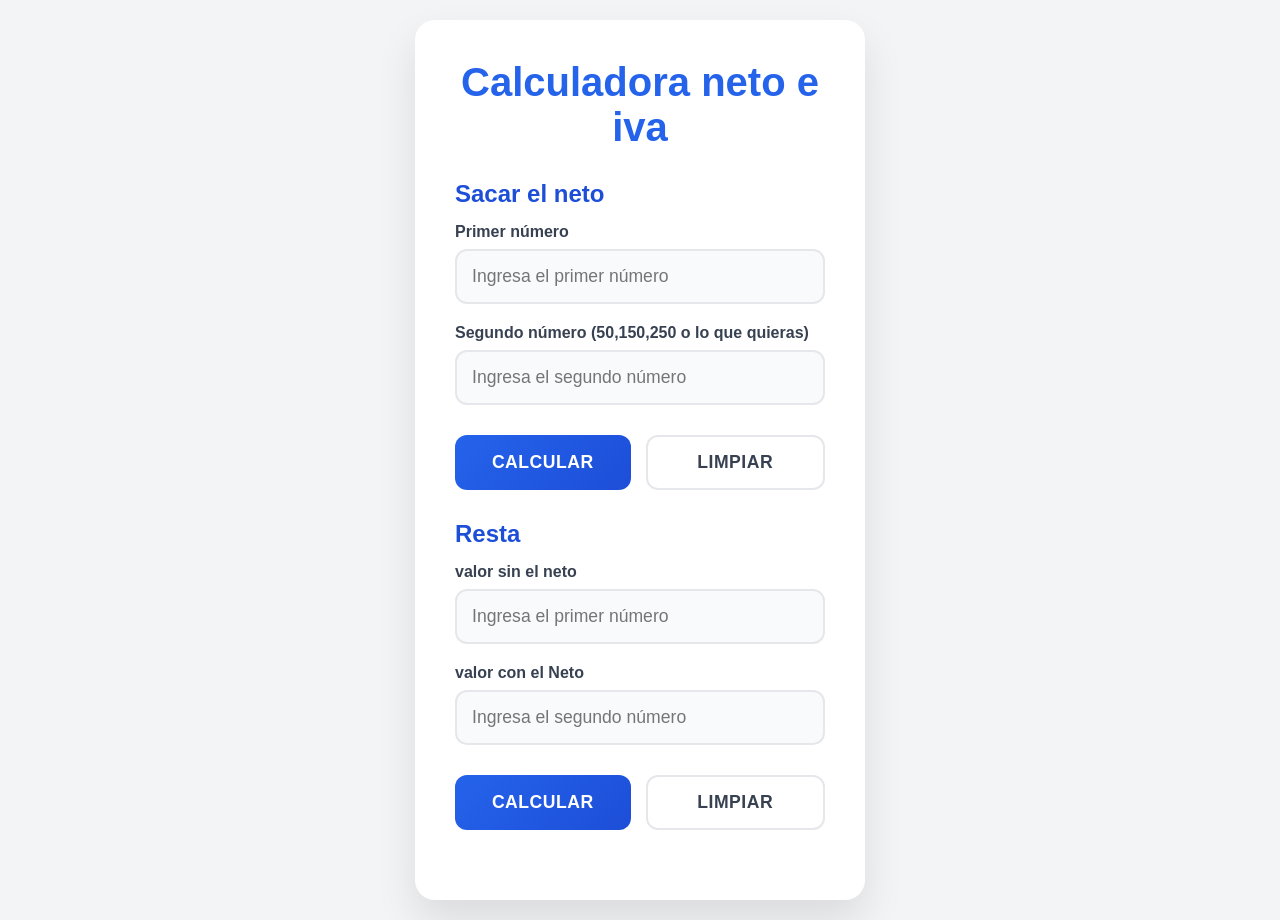
<file: index.html>
<!DOCTYPE html>
<html lang="es">
<head>
    <meta charset="UTF-8">
    <meta name="viewport" content="width=device-width, initial-scale=1.0">
    <title>Calculadora</title>
    <link rel="stylesheet" href="estilos.css">
</head>
<body>
    <div class="calculator-container">
        <div class="header">
            <h1 class="title">Calculadora neto e iva</h1>
        </div>

        <!-- Suma / División -->
        <form id="sumaForm">
            <h2 class="section-title">Sacar el neto</h2>
            <div class="input-group">
                <label for="suma1" class="label">Primer número</label>
                <input type="number" id="suma1" class="input-field" placeholder="Ingresa el primer número" step="any">
            </div>
            <div class="input-group">
                <label for="suma2" class="label">Segundo número (50,150,250 o lo que quieras)</label>
                <input type="number" id="suma2" class="input-field" placeholder="Ingresa el segundo número" step="any">
            </div>
            <div id="errorSuma" class="error-message hidden"></div>
            <div class="button-group">
                <button type="button" class="btn btn-primary" onclick="calcularSuma()">Calcular</button>
                <button type="button" class="btn btn-secondary" onclick="limpiarSuma()">Limpiar</button>
            </div>
            <div id="resultadoSuma" class="result-container hidden">
                <p class="operation-text" id="textoSuma"></p>
                <div class="result-value" id="valorSuma"></div>
                <p class="result-note">Redondeado a 3 decimales</p>
            </div>
        </form>

        <!-- Resta -->
        <form id="restaForm">
            <h2 class="section-title">Resta</h2>
            <div class="input-group">
                <label for="resta1" class="label">valor sin el neto</label>
                <input type="number" id="resta1" class="input-field" placeholder="Ingresa el primer número" step="any">
            </div>
            <div class="input-group">
                <label for="resta2" class="label">valor con el Neto</label>
                <input type="number" id="resta2" class="input-field" placeholder="Ingresa el segundo número" step="any">
            </div>
            <div id="errorResta" class="error-message hidden"></div>
            <div class="button-group">
                <button type="button" class="btn btn-primary" onclick="calcularResta()">Calcular</button>
                <button type="button" class="btn btn-secondary" onclick="limpiarResta()">Limpiar</button>
            </div>
            <div id="resultadoResta" class="result-container hidden">
                <p class="operation-text" id="textoResta"></p>
                <div class="result-value" id="valorResta"></div>
                <p class="result-note">Este es el valor del iva redondeado a 3 decimales</p>
            </div>
        </form>
    </div>

<script src="js.js"></script>
</body>
</html>
</file>
<file: estilos.css>
/* Reset */
* {
  margin: 0;
  padding: 0;
  box-sizing: border-box;
}

body {
  font-family: -apple-system, BlinkMacSystemFont, "Segoe UI", Roboto, Oxygen,
    Ubuntu, Cantarell, sans-serif;
  min-height: 100vh;
  display: flex;
  align-items: center;
  justify-content: center;
  padding: 20px;
  background: #f3f4f6;
}

/* Contenedor de la calculadora */
.calculator-container {
  background: white;
  border-radius: 20px;
  box-shadow: 0 20px 40px rgba(0, 0, 0, 0.1);
  padding: 40px;
  width: 100%;
  max-width: 450px;
  backdrop-filter: blur(10px);
  box-sizing: border-box;
}

/* Encabezado */
.header {
  text-align: center;
  margin-bottom: 30px;
}

.title {
  font-size: 2.5rem;
  font-weight: bold;
  color: #2563eb;
  margin-bottom: 10px;
}

.description {
  color: #6b7280;
  font-size: 1.1rem;
}

/* Inputs */
.input-group {
  margin-bottom: 20px;
}

.label {
  display: block;
  margin-bottom: 8px;
  font-weight: 600;
  color: #374151;
  font-size: 1rem;
}

.input-field {
  width: 100%;
  padding: 15px;
  border: 2px solid #e5e7eb;
  border-radius: 12px;
  font-size: 1.1rem;
  transition: all 0.3s ease;
  background: #f9fafb;
}

.input-field:focus {
  outline: none;
  border-color: #2563eb;
  box-shadow: 0 0 0 3px rgba(37, 99, 235, 0.1);
  background: white;
}

/* Mensaje de error */
.error-message {
  background: #fef2f2;
  border: 2px solid #fecaca;
  color: #dc2626;
  padding: 15px;
  border-radius: 12px;
  margin: 20px 0;
  font-weight: 500;
}

/* Botones */
.button-group {
  display: flex;
  gap: 15px;
  margin: 30px 0;
  flex-wrap: wrap; /* Para móviles */
}

.btn {
  flex: 1;
  padding: 15px 25px;
  border: none;
  border-radius: 12px;
  font-size: 1.1rem;
  font-weight: 600;
  cursor: pointer;
  transition: all 0.3s ease;
  text-transform: uppercase;
  letter-spacing: 0.5px;
}

.btn-primary {
  background: linear-gradient(135deg, #2563eb, #1d4ed8);
  color: white;
}

.btn-primary:hover {
  background: linear-gradient(135deg, #1d4ed8, #1e40af);
  transform: translateY(-2px);
  box-shadow: 0 10px 20px rgba(37, 99, 235, 0.3);
}

.btn-secondary {
  background: white;
  color: #374151;
  border: 2px solid #e5e7eb;
}

.btn-secondary:hover {
  background: #f3f4f6;
  transform: translateY(-2px);
  box-shadow: 0 10px 20px rgba(0, 0, 0, 0.1);
}

/* Resultado */
.result-container {
  background: linear-gradient(135deg, #dbeafe, #bfdbfe);
  border: 2px solid #93c5fd;
  border-radius: 16px;
  padding: 25px;
  margin: 25px 0;
  text-align: center;
}

.operation-text {
  color: #6b7280;
  font-size: 1rem;
  margin-bottom: 15px;
}

.result-value {
  font-size: 3rem;
  font-weight: bold;
  color: #2563eb;
  margin-bottom: 10px;
}

.result-note {
  color: #6b7280;
  font-size: 0.9rem;
}

/* Información adicional */
.info-section {
  background: #f8fafc;
  border-radius: 12px;
  padding: 20px;
  margin-top: 30px;
}

.info-title {
  font-weight: bold;
  color: #374151;
  margin-bottom: 15px;
  font-size: 1.2rem;
}

.info-list {
  list-style: none;
  color: #6b7280;
}

.info-list li {
  padding: 5px 0;
  font-size: 1rem;
}

.info-list li::before {
  content: "• ";
  color: #2563eb;
  font-weight: bold;
  margin-right: 8px;
}

.hidden {
  display: none;
}

.section-title {
  font-size: 1.5rem;
  font-weight: bold;
  color: #1d4ed8;
  margin-bottom: 15px;
}

/* ----------------------
   ADAPTACIÓN IPHONE 13
------------------------*/
@media screen and (max-width: 420px) {
  .calculator-container {
    padding: 25px;
    border-radius: 16px;
  }

  .title {
    font-size: 2rem;
  }

  .description {
    font-size: 1rem;
  }

  .input-field {
    padding: 12px;
    font-size: 1rem;
  }

  .btn {
    padding: 12px 20px;
    font-size: 1rem;
  }

  .result-value {
    font-size: 2.2rem;
  }

  .info-title {
    font-size: 1.1rem;
  }

  .section-title {
    font-size: 1.3rem;
  }

  .button-group {
    flex-direction: column;
  }
}
</file>
